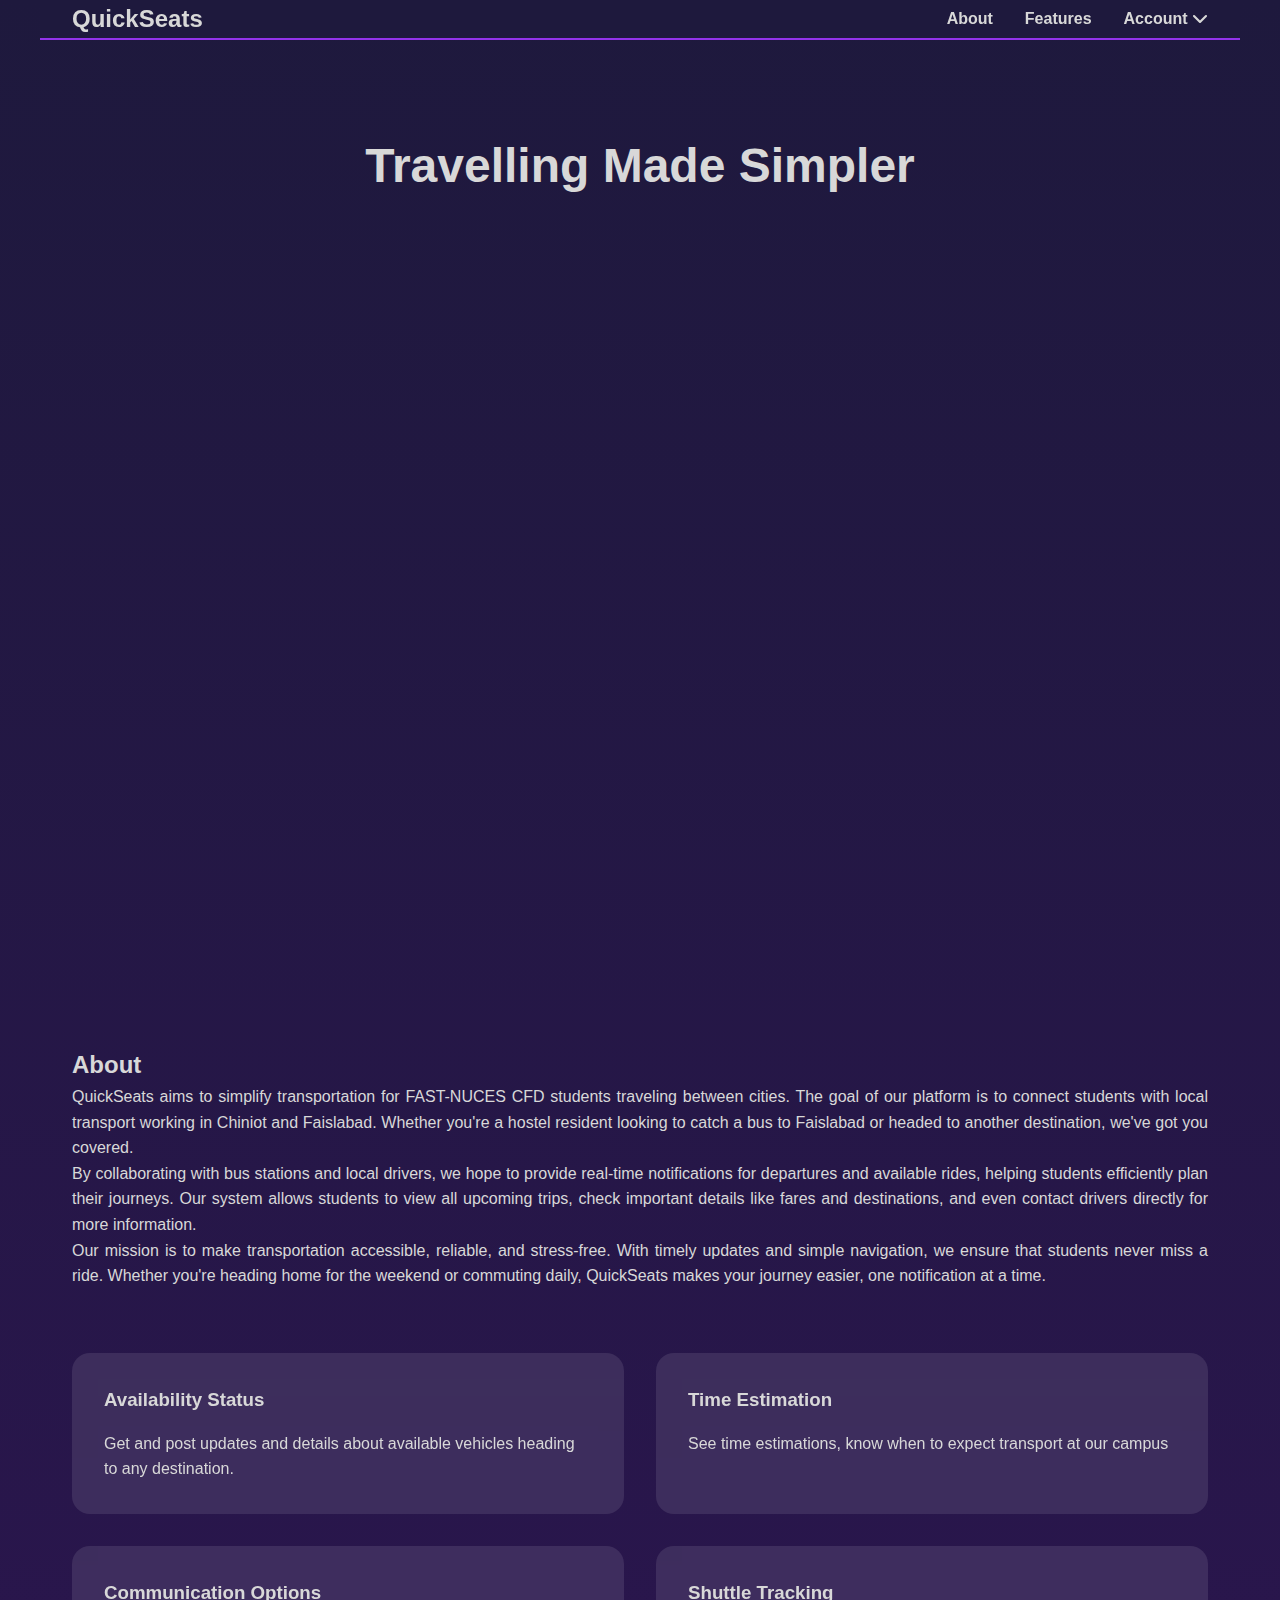
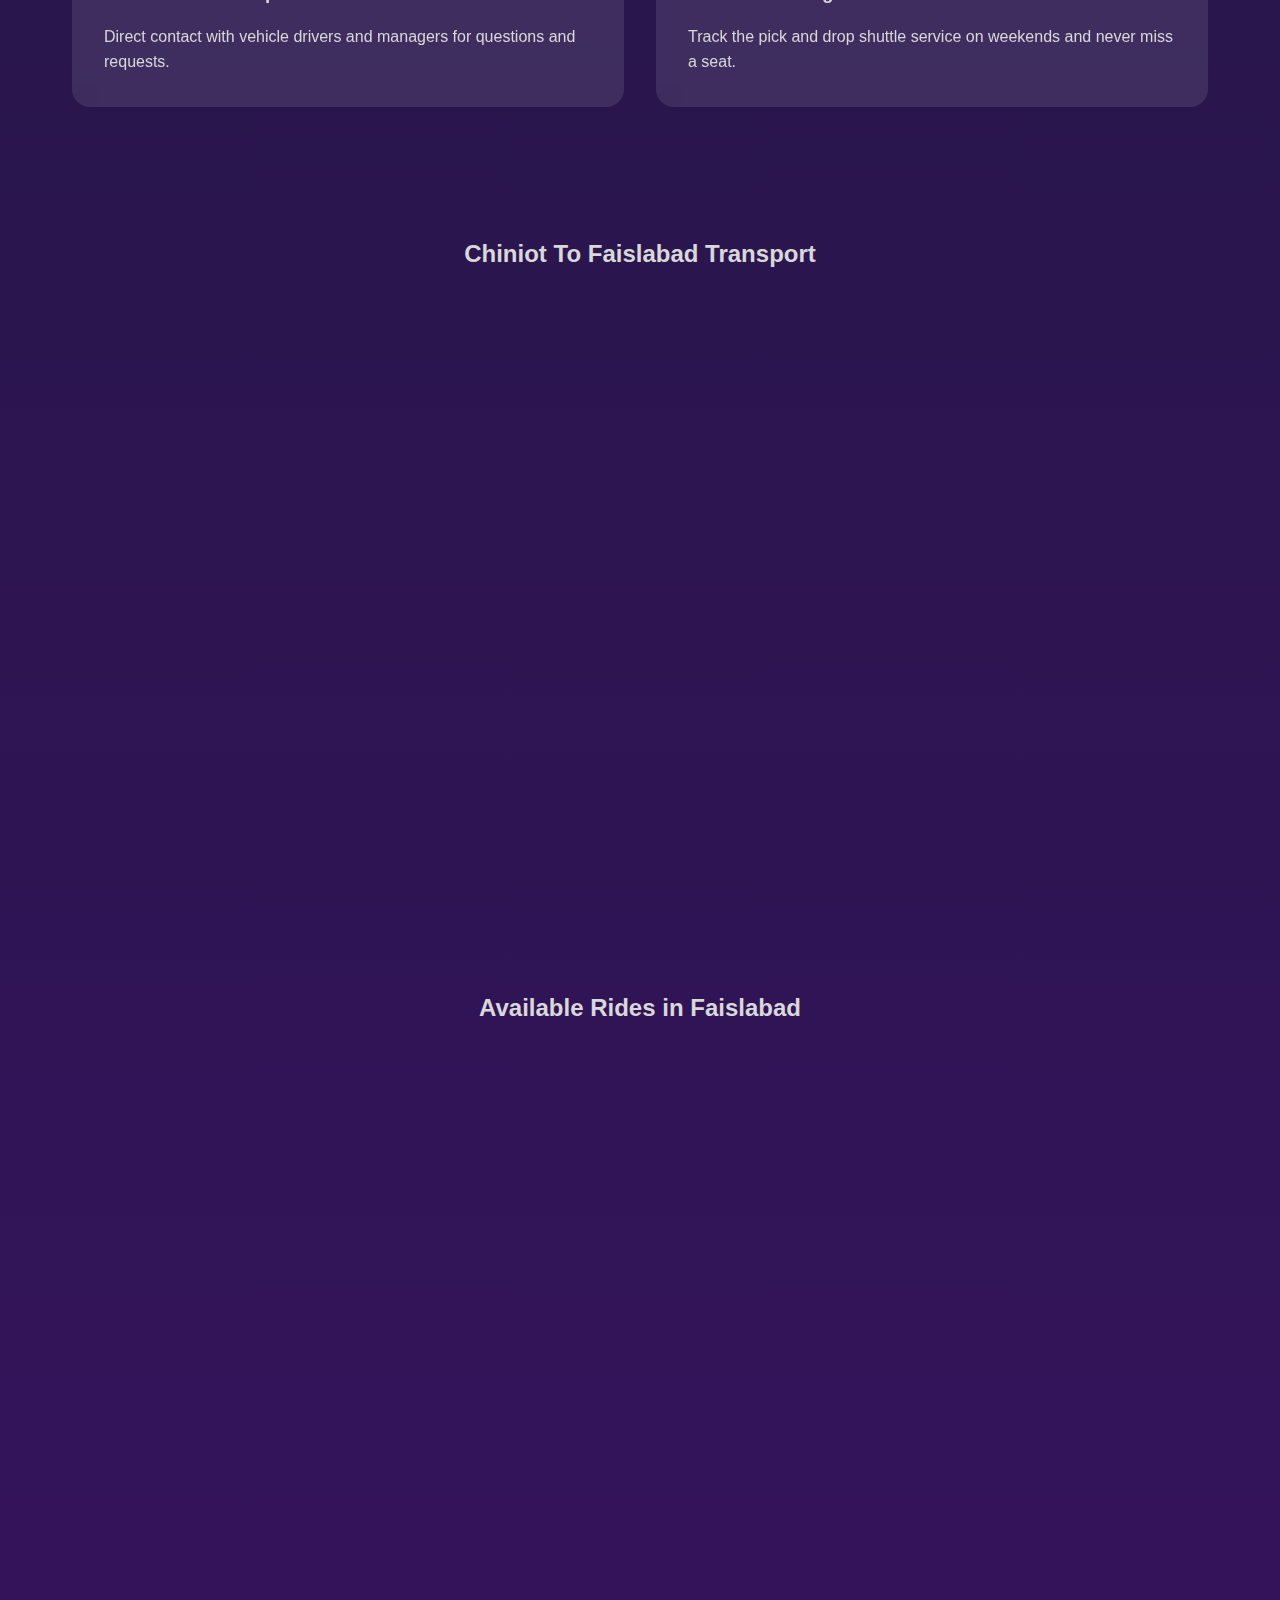
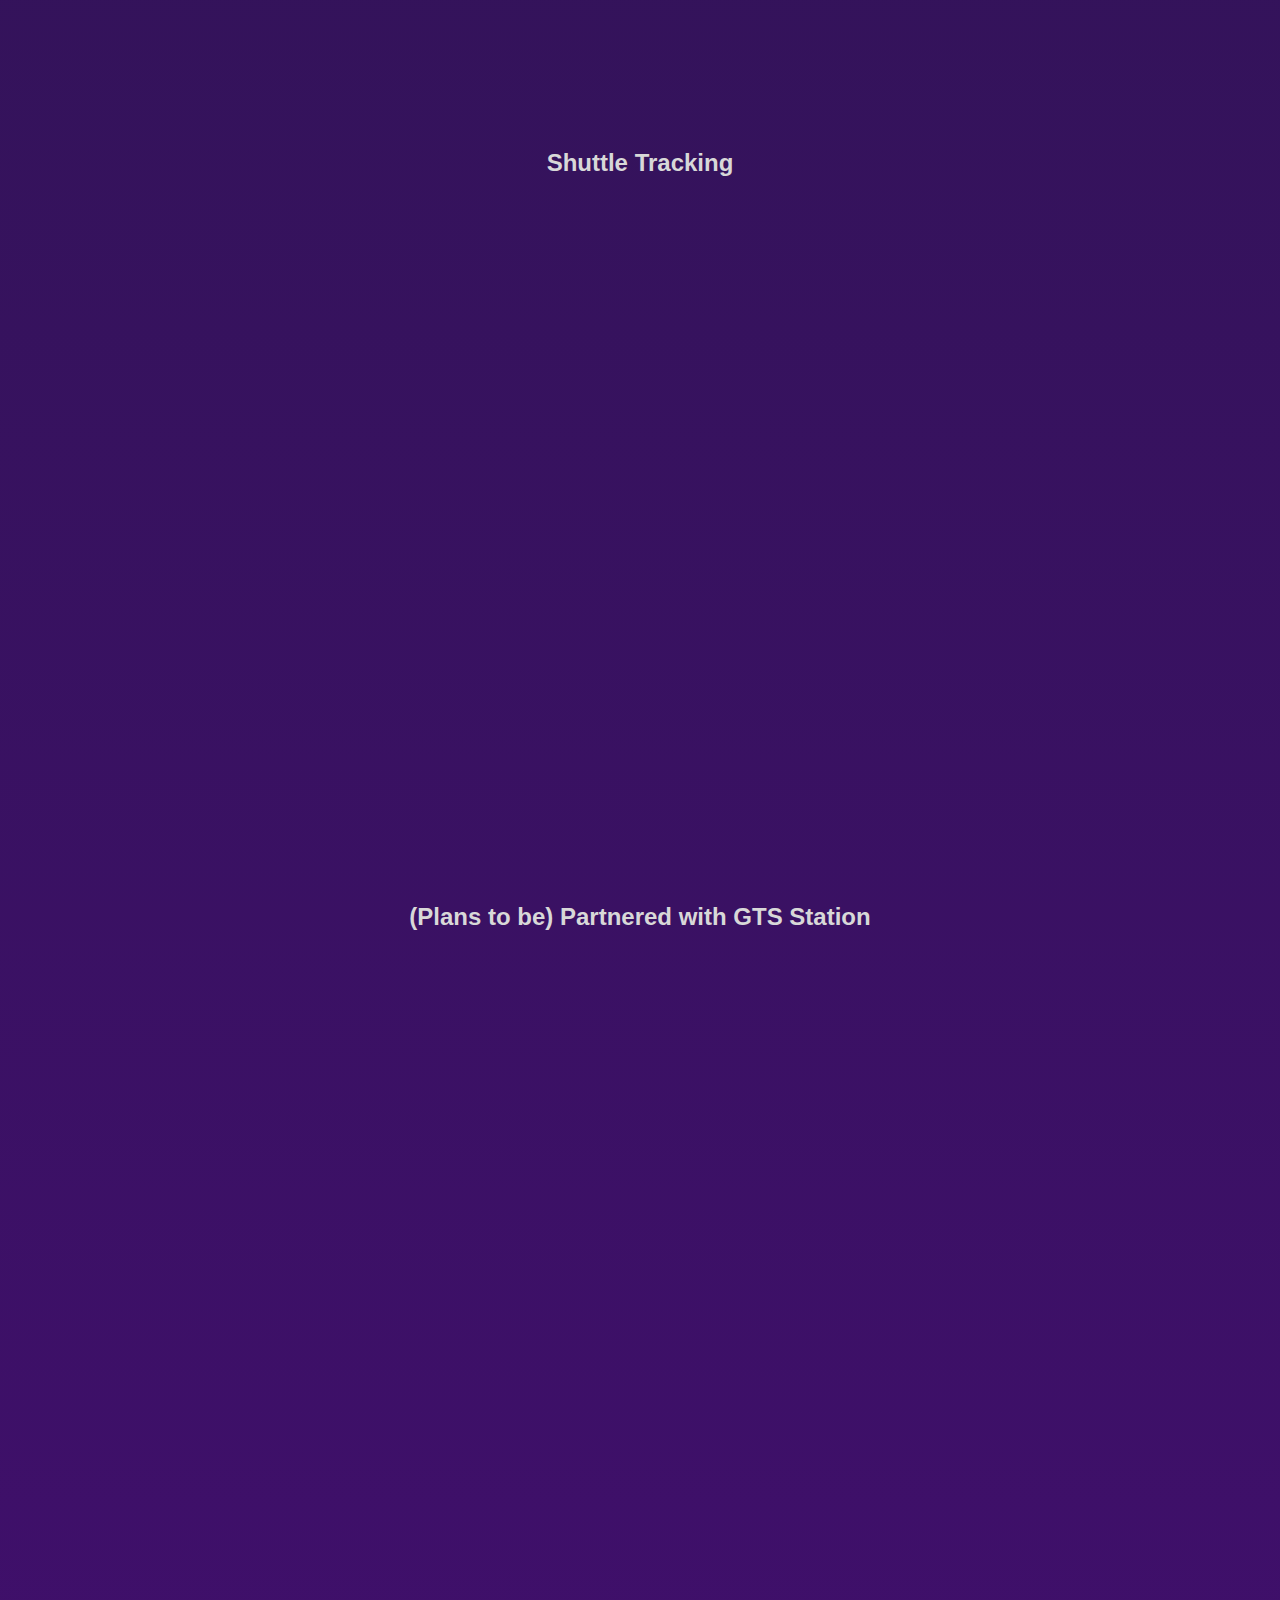
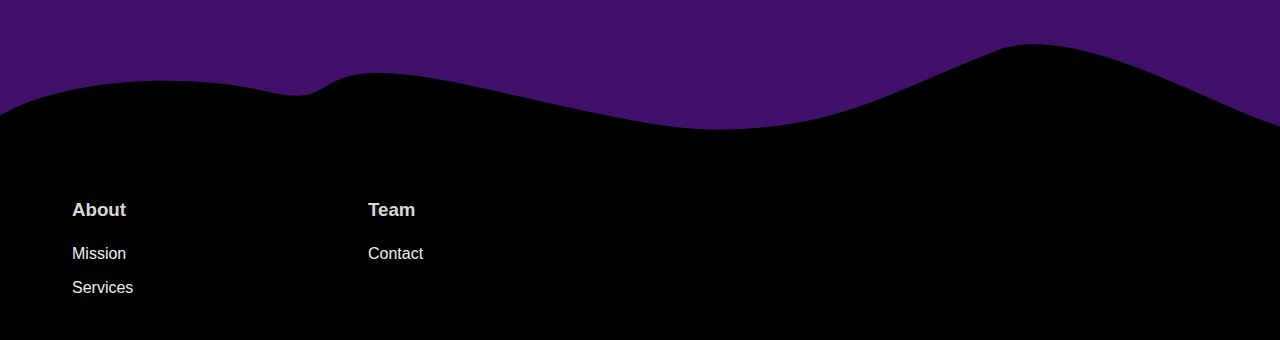
<file: index.html>
<!DOCTYPE html>
<html lang="en">
<head>
    <meta charset="UTF-8">
    <meta name="viewport" content="width=device-width, initial-scale=1.0">
    <title>QuickSeats</title>
    <link rel="icon" href="icon.png" >
    <link rel="stylesheet" href="style.css">
    <link rel="stylesheet" href="https://cdnjs.cloudflare.com/ajax/libs/font-awesome/6.4.0/css/all.min.css">
</head>
<body>

    <header style="padding: 0px;">
        <div class="container header-content">
            <div class="logo">QuickSeats</div>
            <nav class="desktop-nav">
                <a class="nav-entry" onclick="scrollToSection('about')">About</a>
                <a class="nav-entry" onclick="scrollToSection('features')">Features</a>
                <div class="account-dropdown nav-entry">
                    Account <i class="fas fa-chevron-down"></i>
                    <div class="dropdown-content">
                        <a href="login">Login</a>
                        <a href="signup">Sign Up</a>
                    </div>
                </div>
            </nav>
            <div class="mobile-menu-toggle">
                <i class="fas fa-bars"></i>
            </div>
        </div>
        <div class="mobile-nav">
            <a class="nav-entry" onclick="scrollToSection('about'); toggleMobileMenu()">About</a>
            <a class="nav-entry" onclick="scrollToSection('features'); toggleMobileMenu()">Features</a>
            <div class="mobile-account-dropdown">
                <button class="mobile-account-btn nav-entry">Account <i class="fas fa-chevron-down"></i></button>
                <div class="mobile-dropdown-content">
                    <a href="login">Login</a>
                    <a href="signup">Sign Up</a>
                </div>
            </div>
        </div>
    </header>

    <section class="hero">
        <div class="container">
            <h1>Travelling Made Simpler</h1>
            <div class="anim">
                <script src="https://cdn.lottielab.com/s/lottie-player@1.x/player-web.min.js"></script>
                <lottie-player src="https://cdn.lottielab.com/l/FJz4FZFuR1dfJJ.json" id="main-anim" loop autoplay></lottie-player>
            </div>
            <p></p>
        </div>
    </section>

    <section id="about" class="about">
        <div class="container">
            <h2>About</h2>
            <p>
                QuickSeats aims to simplify transportation for FAST-NUCES CFD students traveling between cities. The goal of our platform is  to connect students with local transport working in Chiniot and Faislabad.
                Whether you're a hostel resident looking to catch a bus to Faislabad or headed to another destination, we've got you covered.
                <br>
                By collaborating with bus stations and local drivers, we hope to provide real-time notifications for departures and available rides, helping students efficiently plan their journeys.
                Our system allows students to view all upcoming trips, check important details like fares and destinations, and even contact drivers directly for more information.
                <br>
                Our mission is to make transportation accessible, reliable, and stress-free. With timely updates and simple navigation, we ensure that students never miss a ride.
                Whether you're heading home for the weekend or commuting daily, QuickSeats makes your journey easier, one notification at a time.
            </p>
        </div>
    </section>

    <section id="features" class="features">
        <div class="container">
            <div class="features-grid">
                <div class="feature-card" onclick="scrollToSection('Fon')">
                    <h3>Availability Status</h3>
                    <p>Get and post updates and details about available vehicles heading to any destination.</p>
                </div>
                <div class="feature-card" onclick="scrollToSection('C>F')">
                    <h3>Time Estimation</h3>
                    <p>See time estimations, know when to expect transport at our campus</p>
                </div>
                <div class="feature-card" onclick="scrollToSection('Fon')">
                    <h3>Communication Options</h3>
                    <p>Direct contact with vehicle drivers and managers for questions and requests.</p>
                </div>
                <div class="feature-card" onclick="scrollToSection('tracking')">
                    <h3>Shuttle Tracking</h3>
                    <p>Track the pick and drop shuttle service on weekends and never miss a seat.</p>
                </div>
            </div>
        </div>
    </section>

    <section id="C>F" class="partners">
        <div class="container">
            <h2>Chiniot To Faislabad Transport</h2>
            <div class="gt-logo-container">
                <div class="gts-logo">
                    <script src="https://cdn.lottielab.com/s/lottie-player@1.x/player-web.min.js"></script>
                    <lottie-player src="https://cdn.lottielab.com/l/6q1ZZVLWv96ohz.json" loop autoplay speed="0.5" class="menu-anim"></lottie-player>
                </div>
            </div>
        </div>
    </section>

    <section id="Fon" class="partners">
        <div class="container">
            <h2>Available Rides in Faislabad</h2>
            <div class="gt-logo-container">
                <div class="gts-logo">
                    <script src="https://cdn.lottielab.com/s/lottie-player@1.x/player-web.min.js"></script>
                    <lottie-player src="https://cdn.lottielab.com/l/7sAWPcb2FMRHHJ.json" loop autoplay speed="0.5" class="menu-anim"></lottie-player>
                </div>
            </div>
        </div>
    </section>


    <section id="tracking" class="partners">
        <div class="container">
            <h2>Shuttle Tracking</h2>
            <div class="gt-logo-container">
                <div class="gts-logo">
                    <script src="https://cdn.lottielab.com/s/lottie-player@1.x/player-web.min.js"></script>
                    <lottie-player src="https://cdn.lottielab.com/l/46X4hLgPHtTv4P.json" loop autoplay speed="0.5" class="menu-anim"></lottie-player>
                </div>
            </div>
        </div>
    </section>

    <section class="partners">
        <div class="container">
            <h2>(Plans to be) Partnered with GTS Station</h2>
            <div class="gt-logo-container">
                <div class="gts-logo">
                    <script src="https://cdn.lottielab.com/s/lottie-player@1.x/player-web.min.js"></script>
                    <lottie-player src="https://cdn.lottielab.com/l/SzqpgQWtT8T9m0.json" loop autoplay class="gts-anim"></lottie-player>
                </div>
            </div>
        </div>
    </section>

    <img src="footer-top.svg" class="footer-top">
    <footer style="margin: 0;">
    <div class="container">
            <div class="footer-grid">
                <div class="footer-column">
                    <h3>About</h3>
                    <ul>
                        <li><a href="#">Mission</a></li>
                        <li><a href="#">Services</a></li>
                    </ul>
                </div>
                <div class="footer-column">
                    <h3>Team</h3>
                    <ul>
                        <li><a href="#">Contact</a></li>
                    </ul>
                </div>
            </div>
        </div>
    </footer>
    <script>
        function scrollToSection(id) {
            const section = document.getElementById(id);
            if (section) {
                section.scrollIntoView({ behavior: 'smooth' });
                history.pushState(null, '', window.location.pathname);
            }
        }
        
        function switchAnim() {
            var mainAnimation = document.getElementById('main-anim'); 
            if (window.innerWidth <= 768) {
                mainAnimation.setAttribute('src', 'https://cdn.lottielab.com/l/2xJL7wSbEmTMrn.json');
                console.log("switched to mobile")
            } 
            else {
                mainAnimation.setAttribute('src', 'https://cdn.lottielab.com/l/FJz4FZFuR1dfJJ.json');
                console.log("switched to wide screen")
            }
        }

        function toggleMobileMenu() {
            const mobileNav = document.querySelector('.mobile-nav');
            mobileNav.classList.toggle('active');
        }

        function toggleMobileAccountDropdown() {
            const mobileDropdown = document.querySelector('.mobile-dropdown-content');
            mobileDropdown.classList.toggle('show');
        }

        document.querySelector('.mobile-menu-toggle').addEventListener('click', toggleMobileMenu);
        document.querySelector('.mobile-account-btn').addEventListener('click', function(e) {
            e.stopPropagation();
            toggleMobileAccountDropdown();
        });

        window.addEventListener('click', function(e) {
            if (!e.target.matches('.mobile-account-btn')) {
                const dropdowns = document.getElementsByClassName('mobile-dropdown-content');
                for (let i = 0; i < dropdowns.length; i++) {
                    if (dropdowns[i].classList.contains('show')) {
                        dropdowns[i].classList.remove('show');
                    }
                }
            }
        });

        switchAnim();
        window.onresize = switchAnim;
    </script>
</body>
</html>
</file>
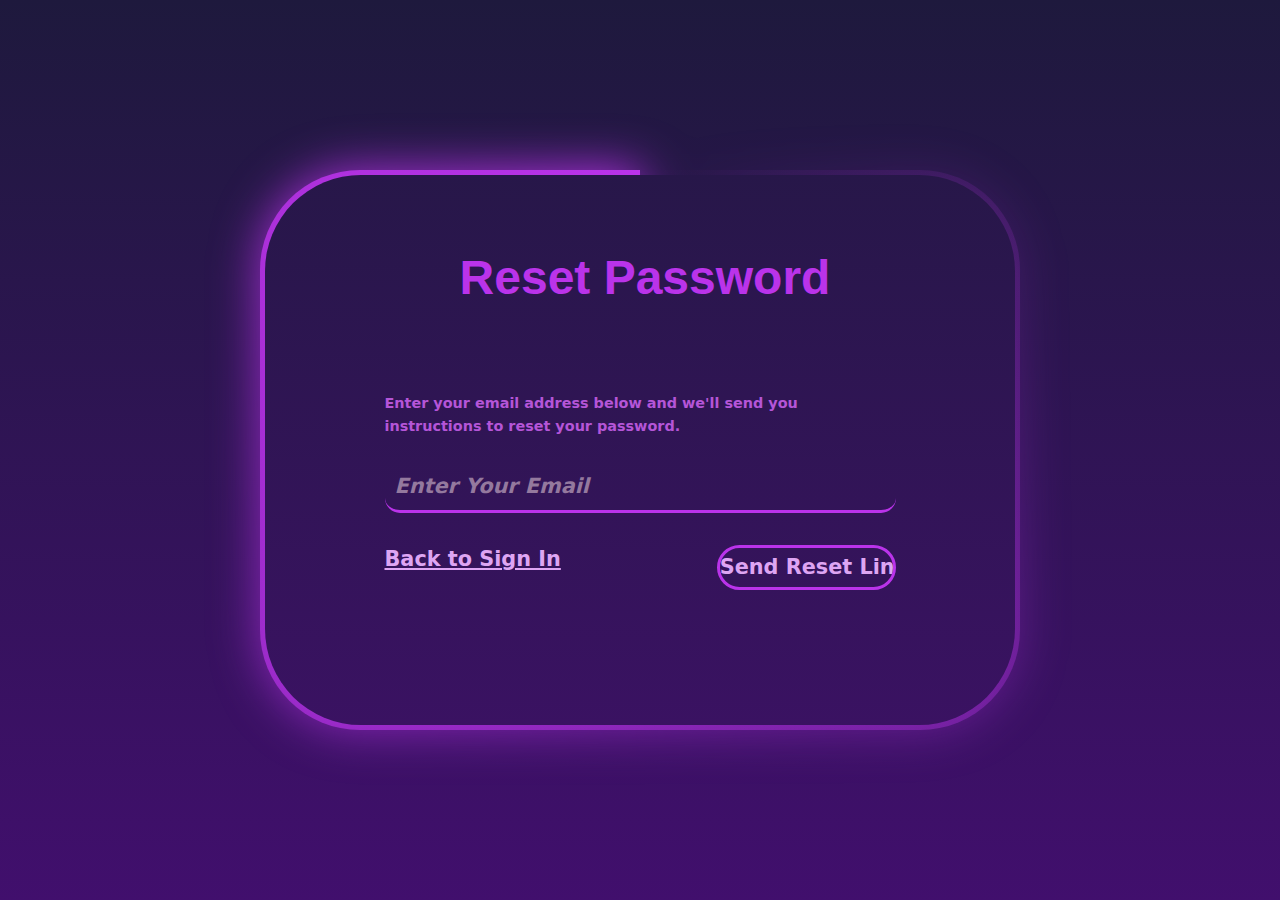
<file: passwordReset/index.html>
<!DOCTYPE html>
<html lang="en">
<head>
    <meta charset="UTF-8">
    <meta name="viewport" content="width=device-width, initial-scale=1.0">
    <link rel="stylesheet" href="style.css">
    <link rel="stylesheet" href="/passwordReset/style.css">
    <title>QuickSeats - Reset Password</title>
    <link rel="icon" href="../icon.png">
</head>
<body>
    <div class="container reset-container">
        <div class="title">Reset Password</div>
        <div class="form_container">
            <form action="/reset-password.js" class="page_form" id="form">
                <div class="forgot-password">
                    <p>Enter your email address below and we'll send you instructions to reset your password.</p>
                </div>
                
                <input type="text" id="email" name="email" placeholder="Enter Your Email">
                
                <div class="action-buttons">
                    <a href="../login" class="login-link">Back to Sign In</a>
                    <input type="submit" value="Send Reset Link">
                </div>
            </form> 
        </div>
    </div>
    <script>
        const form = document.getElementById('form');
        form.addEventListener('submit', function(event) {
            event.preventDefault();
            if (!validateForm()) {
                return;
            }
            const email = document.getElementById('email').value;
            alert("An a password rest link will be mailed to"+email)
            window.location.href = "../login"
            //form.submit();
        });
        function validateForm() {
            const email = document.getElementById('email').value;
            const validEmail=/^[a-zA-Z0-9._-]+@[a-zA-Z0-9.-]+\.[a-zA-Z]{2,6}$/
            if (email == ""){
                alert("Please enter an email.");
                return false
            }
            if(!(validEmail.test(email))){
                alert("Please enter a valid email.");
                return false
            }
            return true
        }
    </script>
</body>
</html>
</file>
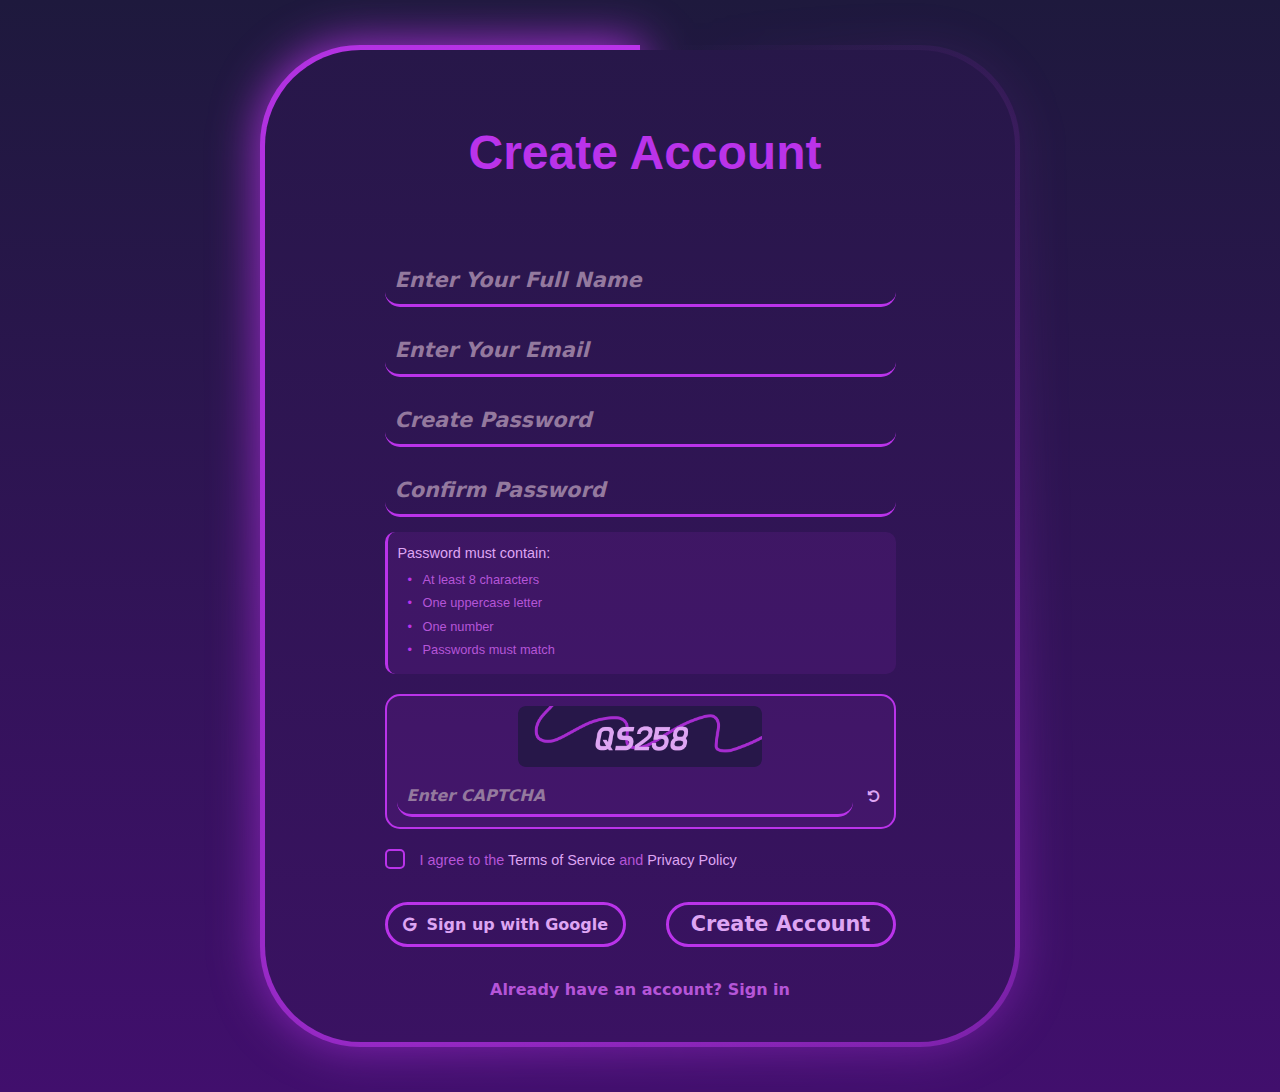
<file: signup/index.html>
<!DOCTYPE html>
<html lang="en">
<head>
    <meta charset="UTF-8">
    <meta name="viewport" content="width=device-width, initial-scale=1.0">
    <link rel="stylesheet" href="style.css">
    <link rel="stylesheet" href="../signup/style.css">
    <title>QuickSeats - Create Account</title>
    <link rel="stylesheet" href="https://cdnjs.cloudflare.com/ajax/libs/font-awesome/4.7.0/css/font-awesome.min.css">
    <link rel="icon" href="../icon.png">
</head>
<body>
    <div class="container">
        <div class="title">Create Account</div>
        <div class="form_container">
            <form action="/signup.js" class="page_form" id="form">
                <input type="text" id="name" name="name" placeholder="Enter Your Full Name">
                <input type="text" id="email" name="email" placeholder="Enter Your Email">
                <input type="password" id="password" name="password" oninput="validatePassword()" placeholder="Create Password">
                <input type="password" id="confirm-password" name="confirm-password" oninput="validatePassword()" placeholder="Confirm Password">
                
                <div class="password-requirements">
                    <p>Password must contain:</p>
                    <ul>
                        <li id="req1">At least 8 characters</li>
                        <li id="req2">One uppercase letter</li>
                        <li id="req3">One number</li>
                        <li id="req4">Passwords must match</li>
                    </ul>
                </div>
                
                <div class="captcha-container">
                    <div class="captcha-box">
                        <div class="captcha-image">
                            <img id="captcha" src="../Captchas/Captcha1.png" width="50%" alt="CAPTCHA">
                        </div>
                        <div class="captcha-input">
                            <input type="text" id="captcha-input" name="captcha" placeholder="Enter CAPTCHA">
                            <button type="button" class="refresh-captcha" onclick="randomCaptcha()">
                                <i class="fa fa-undo"></i>
                            </button>
                        </div>
                    </div>
                </div>
                
                <div class="terms-container">
                    <label class="terms-checkbox">
                        <input type="checkbox" id="terms" name="terms">
                        <span class="checkmark"></span>
                        <span class="terms-text">I agree to the <a onclick="openModal('ToS')" class="terms-link" id="terms-link">Terms of Service</a> and <a onclick="openModal('privacy-policy')" class="terms-link" id="privacy-link">Privacy Policy</a></span>
                    </label>
                </div>
                
                <div class="action-buttons">
                    <button type="button" class="google-signin">
                        <i class="fa fa-google"></i> Sign up with Google

                    </button>
                    <input type="submit" value="Create Account">
                </div>
                
                <a href="../login" class="login-link">Already have an account? Sign in</a>
            </form> 
        </div>
    </div>

    <div class="modal-overlay" id="modal-overlay" onclick="closeModals()"></div>
    <div class="modal" id="ToS">
        <div class="modal-content">
            <div class="modal-header">
                <h2>Terms of Service</h2>
                <button class="close-modal" onclick="closeModals()">&times;</button>
            </div>
            <div class="modal-body">
                <h3>1. Preamble and Acceptance of Agreement</h3>
                <p>Welcome to QuickSeats (the "Service," "We," "Us," "Our"). You, the "User" (or "You"), by continuing to access, use, or interact with the Service, unequivocally agree to be bound by these Terms, including any amendments made from time to time, because why would you not want to? By the way, we suggest reading these Terms carefully. Not that anyone does, but hey, a person can dream.</p>
                <p>In short, by continuing to use this Service, you've signed your digital soul away. So buckle up, because it only gets more entertaining from here.</p>

                <h3>2. Acceptance and Modification of Terms</h3>
                <p>You should have a deep appreciation for the fact that these Terms may be altered at any time, because we can. We could rewrite this whole thing in Shakespearean English if we wanted to, and you would still have to accept it. We reserve the right to modify, amend, or delete these Terms whenever we feel like it. Let's face it, the chances of you reading any future updates are approximately 0%, but that's okay, because it's your loss, not ours.</p>
                <p>Any modifications will be posted online, and we will notify you by email or some other method we decide is most convenient for us. If you disagree with any change, your only real recourse is to stop using the Service, but we know you're not going to do that, are you? Thought so.</p>
                
                <h3>3. User Eligibility and Restrictions</h3>
                <p>You've probably clicked "I agree" without even reading this far, and that's a shame. But, for legal purposes, let's pretend you actually read and understood this section. You confirm that you are of legal age and competent to enter into this agreement, as defined by the legal standards of your jurisdiction, which, frankly, should be a given. If not, well, we're sorry, but we don't do refunds or offer your childhood back.</p>
                <p>Also, please don't use our Service for anything illegal, immoral, or outright absurd. We don't need to explain this further—just don't. If you think that's a gray area, well, surprise, it's not. If you get yourself banned, don't expect us to come running to save you. You're on your own, pal.</p>

                <h3>4. License Grant and Proprietary Rights</h3>
                <p>Ah yes, the good old "license" section. Here's the deal: We grant you a limited, non-transferable, non-exclusive, absolutely non-refundable (because we know you were going to ask) license to use the Service. You're welcome. We retain all the ownership rights, and we have no intention of ever sharing them with you, so don't get any funny ideas. You will not make copies of our proprietary software, distribute it, or sell it to the highest bidder. Seriously, if you try that, we'll take you to court faster than you can say "copyright infringement."</p>
                <p>Remember, just because we let you use the Service doesn't mean you own it. Ever. Don't go around claiming otherwise, or we'll send a team of angry lawyers your way faster than you can delete your browser history.</p>
                
                <h3>5. User Obligations and Responsibilities</h3>
                <p>As the proud owner of an account (we're all so impressed), you are obligated to provide us with accurate, up-to-date information. Yes, this means no false identities or pretending to be someone you're not, unless you enjoy the challenge of getting your account permanently suspended. Also, don't use your account for anything that would make us regret letting you join. We know it's tempting, but please, don't break anything. We'd rather not waste time fixing your mistakes, especially when we can be doing something far more productive, like watching paint dry.</p>
                <p>On that note, you're fully responsible for keeping your login details private. If someone gets into your account and starts wreaking havoc, don't come crying to us. We told you to be careful. And if your account ends up being hacked, well, that's just the price you pay for not following the rules. Lesson learned, right?</p>

                <h3>6. Indemnification and Limitation of Liability</h3>
                <p>Oh, this is the part where we absolve ourselves of all responsibility for any and all misfortunes you may encounter while using the Service. We're talking about everything, including, but not limited to, personal injury, emotional distress, or your unfortunate encounter with an internet troll. If you suffer a breakdown in your social life because you spent too many hours using our platform, that's on you, not us. But hey, at least you won't have to pay us for that.</p>
                <p>In the unlikely event you manage to file a lawsuit against us (don't worry, we know you won't), your only compensation will be a heartfelt “sorry” from our legal team, and maybe a gift card to a local coffee shop. You're welcome. But if, by some miracle, we end up in court, we're not liable for any indirect or consequential damages, because we can't be bothered to keep track of how many of your mistakes affect your life. We have more important things to do, like breathing.</p>

                <h3>7. Termination and Suspension of Service</h3>
                <p>Here's the part where we get to the fun stuff. We can, at any time, terminate or suspend your access to the Service without warning or explanation. Don't feel too bad, though; it's nothing personal. We just don't want to deal with your nonsense anymore. If you think you can get around it, good luck. You'll find that our system is shockingly effective at detecting and banning users who don't follow the rules. So, if you're on thin ice, enjoy your stay while it lasts.</p>
                <p>And don't even think about appealing the decision. We're pretty confident that once you're gone, you'll realize this is a blessing in disguise. You'll find something else to occupy your time, and we'll all move on with our lives. It's fine.</p>

                <h3>8. Dispute Resolution and Governing Law</h3>
                <p>In the event you decide to sue us (which, let's be honest, you're probably not going to do), any disputes will be resolved in the jurisdiction of a High Court, under the laws we made by ourselves. We're not here to argue with you, and if you really want to drag things out in court, well, you're welcome to try. But just know, we already have lawers ready who would defend demons in exchnage for some money. Seriously, you're wasting your time.</p>
                <p>We also reserve the right to require you to engage in mediation before we even consider taking it to court. So, there's that. Good luck with that, too.</p>

                <h3>9. Miscellaneous Provisions</h3>
                <p>Here's the catch-all section, where we reserve the right to do whatever we want, whenever we want, without explaining ourselves to you. These Terms are legally binding, unless we decide they aren't, and that's just how it is. Don't try to argue with us about it. This entire agreement is enforceable, even if part of it doesn't make sense, because who really reads the fine print anyway?</p>
                <p>If any part of this agreement is deemed unenforceable, we'll just rewrite it and pretend it never happened. Deal with it.</p>
            </div>
        </div>
    </div>

    <div class="modal" id="privacy-policy">
        <div class="modal-content">
            <div class="modal-header">
                <h2>Privacy Policy</h2>
                <button class="close-modal" onclick="closeModals()">&times;</button>
            </div>
            <div class="modal-body">
                <h3>1. Introduction and Scope</h3>
                <p>Welcome to the Privacy Policy of QuickSeats (the "Service," "We," "Us," "Our"). We understand that privacy is important, but let's face it, you didn't come here for a lecture on ethics. You came here because you want to use our shiny service, and in return, you've agreed to let us collect your data. Don't worry, we'll make sure we tell you exactly what we're doing with it (mostly).</p>
                <p>This Privacy Policy explains how we gather, use, and share your personal data. Why? Because it helps us serve you better, while also benefiting us (and let's not pretend we're not in it for the profits). By using our service, you're implicitly agreeing to these data collection practices. We're sure you've read the Terms of Service, too, right?</p>
                
                <h3>2. Types of Information Collected</h3>
                <p>Here's the fun part: the data we collect from you. You didn't think you were just going to use our service for free, did you? Of course not. You provide us with personal information, and we store it for “your benefit” (but mostly, our own). Here's what we collect:</p>
                
                <p><b>Personal Identification Information (PII)</b>: We gather your name, email, phone number, and anything else we can persuade you to give us (like your social security number, just kidding… for now). We might even ask for payment details because, surprise, we do plan on monetizing this service. But don't worry; we'll make sure you enjoy the ride (literally and figuratively) while we happily process your payments.</p>
                <p><b>Non-Personal Information</b>: We also grab details like your browser type, operating system, IP address, and other techie stuff. This allows us to track your every move on the platform. Why? Well, mostly to improve your experience… but also because the more we know about you, the better we can serve you targeted ads. Have you noticed how everything you do on the internet seems to know you better than your friends? Yeah, we're part of that phenomenon.</p>
                <p><b>Cookies and Tracking Technologies</b>.: Of course, we use cookies. Not the kind you eat, but the kind that allow us to track you around the internet, serving you with ads and analyzing your habits. You might think you can disable these, but let's be real, you're probably going to leave them on. Why? Because disabling cookies would make things far less convenient for you, and we're all about convenience here.</p>
                
                <h3>3. Collection Methods</h3>
                <p>We don't just ask for your information directly. Oh no, we have a whole array of clever ways to collect data:
                <p><b>Direct Submission</b>: When you sign up for the Service or provide us with your payment information, we'll collect that sweet, sweet data directly from you. And let's not kid ourselves, you'll probably give us more data than you think you will because we've got a way of making it feel "necessary."</p>
                <p><b>Automated Tracking</b>: Every time you visit the site, click a link, or do absolutely anything on our platform, we're tracking your movements. Sounds a bit creepy, right? But don't worry, it's for your own good. Or maybe it's for ours… depends on how you look at it. But we'll be storing that data, probably forever, for future use. What are we going to do with it? Well, we'll likely sell it to advertisers, third-party companies, and anyone else who's willing to pay us to know more about you.</p>
                <p><b>Third-Party Integrations</b>: You didn't think we were the only ones who would be getting our hands on your data, did you? We work with third parties for everything from processing payments to sending you targeted ads. And yes, some of these third parties may just end up with your data, too, so they can profit off of it. We're all in this together, after all.</p>
                
                <h3>4. Use of Information</h3>
                <p>Now, let's talk about what we're actually doing with all this data. Sure, we use it to improve the Service, but there's a more important reason: we're here to make money. And how do we do that? By using your data to sell stuff. And no, we're not just talking about the stuff we sell to you; we're talking about the stuff we can sell to other people who want to target you with their products.</p>
                <p><b>Improving the Service</b>: We'll use your data to fine-tune the platform, make things faster, more convenient, and generally more enjoyable for you. That's true, but let's be real, it also helps us make more money. If you spend more time on our platform, you're exposed to more ads. More ads, more revenue. It's a beautiful thing, really.</p>
                <p><b>Targeted Advertising</b>: Oh yes, we'll use your data for advertising. But don't worry, these won't be random ads that have no relevance to your life. No, we will serve you personalized ads based on everything we know about you. Want to buy that thing you searched for last week? We've got the ad for you. Don't want it? Too bad. We'll make sure you see it anyway, just in case you change your mind. Oh, and we might also sell your data to advertisers directly. Because why wouldn't we?</p>
                <p><b>Third-Party Partnerships</b>: Remember when we said your data might get shared? It's not just for fun. We may share your information with our partners, affiliates, and other third-party companies who would love to send you targeted offers or promotions. Trust us, we're not doing it out of the kindness of our hearts. They pay us for this privilege. So, if you start receiving offers from companies you've never heard of, you'll know exactly where it came from.</p>
                <p><b>Business Ventures</b> If we decide to merge, sell, or just hand off our business to someone else, your data will be transferred too. Why? Because it's part of the deal. You're essentially a “value asset” in this transaction, so don't be surprised if your data ends up in the hands of whoever buys us. Don't worry, they'll take good care of it… or at least they'll sell it as effectively as we would.</p>
                
                <h3>5. Data Sharing and Disclosure</h3>
                <p>While we don't actively go around selling your personal information (unless we're specifically telling you we are), there are a few instances where your data might end up in the hands of people or companies you never even met:</p>
                
                <p><b>Affiliates and Service Providers</b>: We work with third-party service providers who help us run the platform, process your payments, or improve your experience. But here's the catch: sometimes those service providers will use your data for their own purposes, too. Don't worry, though, they've signed a really fancy contract that says they won't sell it. But, come on, we all know what happens when contracts are involved.</p>
                <p><b>Legal Requirements</b>: Sure, we'll disclose your information if some legal authority asks for it. But let's be honest: we don't want to have to deal with the hassle of not complying with the law. If someone demands your data, we're handing it over. But just remember, that's not our favorite way to use your information.</p>
                <p><b>Business Transitions</b>: If we ever decide to sell our business, merge with another company, or undergo any significant change, your data might be sold along with it. You're just a line item in a balance sheet, after all. We'll try to give you a heads-up, but don't hold your breath.</p>
                
                <h3>6. Data Security</h3>
                <p>We've got your back, mostly. Your data is stored securely, and we employ all sorts of encryption techniques to keep it locked up tight. But let's be real: if hackers are really determined, they'll probably find a way in. We're doing our best, but if your information gets compromised, we'll send you an email to let you know, though we're sure by that point, your data might already be up for sale on the dark web.</p>
                
                <h3>7. Data Retention</h3>
                <p>How long do we keep your data? Oh, forever or until it's profitable for us to do otherwise. We may hold onto your information for as long as it serves us, or until you manage to remember you have a right to ask us to delete it (which, we're not holding our breath on). The longer we have it, the more opportunities we have to make money off it, so it'll stick around as long as possible.</p>
                
                <h3>8. Your Rights and Choices</h3>
                <p>You have the right to ask for your data, correct it, or even request that we delete it. But if you really think that's going to stop us from using it to our benefit, well, good luck. You can submit requests, but don't be surprised if it takes us some time to get back to you. After all, we've got a business to run. If we do grant your request, it might come with some fine print like we're going to keep a copy of it for "administrative purposes." You get it.</p>
                
                <h3>9. Changes to the Privacy Policy</h3>
                <p>We reserve the right to change this Privacy Policy at any time, because, well, we can. If we change it, we'll update this page. If you don't want to be caught off-guard, you might want to check back here every once in a while. But we're betting you won't. We won't hold it against you… unless you miss the part where we say we're selling your data now.</p>
                
                <h3>10. Contact Information</h3>
                <p>Questions? Concerns? Want to know more about how we're making profits off of your data? Send us your queries in a mail and we will make sure we ignore it.</p>
                <p> Congratulations! You've officially made it through our Privacy Policy, and now you're totally aware of how your data will be used. Or at least, you're aware of how we interpret it. Now, go ahead and enjoy the service and remember, every click is another opportunity for us to sell your data. Thanks for using QuickSeats!</p>
            </div>
        </div>
    </div>

    <script>
        var currentCaptcha=1;
        function openModal(modalID) {
            const modalOverlay = document.getElementById('modal-overlay');
            const modal = document.getElementById(modalID)
            modal.classList.add('active');
            modalOverlay.classList.add('active');
            document.body.classList.add('modal-open');
        }

        function closeModals() {
            const modalOverlay = document.getElementById('modal-overlay');
            const termsModal = document.getElementById('ToS');
            const privacyModal = document.getElementById('privacy-policy');
            modalOverlay.classList.remove('active');
            termsModal.classList.remove('active');
            privacyModal.classList.remove('active');
            document.body.classList.remove('modal-open');
        }
        function randomCaptcha(){
            var newCaptcha = Math.floor((Math.random()*6))+1
            while(newCaptcha == currentCaptcha){
                newCaptcha = Math.floor((Math.random()*6))+1
            }
            currentCaptcha = newCaptcha
            const captcha = document.getElementById('captcha')
            captcha.setAttribute("src","../Captchas/Captcha"+currentCaptcha+".png")
        }

        function validatePassword(){
            const password = document.getElementById('password');
            const password2 = document.getElementById('confirm-password');

            const req1 = document.getElementById('req1');
            const req2 = document.getElementById('req2');
            const req3 = document.getElementById('req3');
            const req4 = document.getElementById('req4');

            var r1=true, r2=true, r3=true, r4=true;

            const text = password.value;
            const text2 = password2.value;
            if(text.length < 8){
                r1 = false
            }

            r2 = false
            for(character of text){
                if (character >= 'A' && character <= 'Z'){
                    r2 = true
                }
            }

            r3 = false
            for(character of text){
                if (character >= '0' && character <= '9'){
                    r3 = true
                }
            }

            r4 = text == text2 && text.length > 0

            if (r1){
                req1.style.color='green'
            }
            else{
                req1.style.color='#b555d8'
            }
            if (r2){
                req2.style.color='green'
            }
            else{
                req2.style.color='#b555d8'
            }
            if (r3){
                req3.style.color='green'
            }
            else{
                req3.style.color='#b555d8'
            }
            if (r4){
                req4.style.color='green'
            }
            else{
                req4.style.color='#b555d8'
            }

            return r1 && r2 && r3 && r4
        }

        const form = document.getElementById('form');
        form.addEventListener('submit', function(event) {
            event.preventDefault();
            if (!validateForm()) {
                return;
            }
            // form.submit();
        });
        function validateForm() {
            const name = document.getElementById('name').value;
            const email = document.getElementById('email').value;
            const captcha = document.getElementById('captcha-input').value;
            const termsAccepted = document.getElementById('terms').checked;
            const validEmail=/^[a-zA-Z0-9._-]+@[a-zA-Z0-9.-]+\.[a-zA-Z]{2,6}$/
            if (name == ""){
                alert("Please enter a name.");
                return false
            }
            if (email == ""){
                alert("Please enter an email.");
                return false
            }
            if(!(validEmail.test(email))){
                alert("Please enter a valid email.");
                return false
            }
            if (captcha == ""){
                alert("Please fill the captcha.");
                return false
            }
            if (!validatePassword()) {
                alert("Please make sure to fulfil all password requirements.");
                return false
            }

            if (!termsAccepted) {
                alert("You must agree to the terms and privacy policy.");
                return false
            }
            return true
        }

    </script>
</body>
</html>
</file>
<file: style.css>
* {
    margin: 0;
    padding: 0;
    box-sizing: border-box;
}

body {
    font-family: -apple-system, BlinkMacSystemFont, 'Segoe UI', Roboto, sans-serif;
    background: linear-gradient(180deg, #1e193d, #410f6d);
    color: #D8D8D8;
    line-height: 1.6;
    min-height: 100vh;
    background-color: black;
}

.container {
    max-width: 1200px;
    margin: 0 auto;
    padding: 0 2rem;
}

.container p{
    text-align: justify;
}

header {
    position: fixed;
    top: 0;
    left: 0;
    right: 0;
    z-index: 100;
    padding: 1rem 0;
    background: transparent;
}

.header-content {
    display: flex;
    justify-content: space-between;
    align-items: center;
    background-color: transparent;
    backdrop-filter: blur(5px);
    border-bottom: 2px solid #9333EA;
}

.logo {
    font-weight: bold;
    font-size: 1.5rem;
}

.nav-entry{
    font-size: 1rem;
    font-family:'Trebuchet MS', 'Lucida Sans Unicode', 'Lucida Grande', 'Lucida Sans', Arial, sans-serif;
    font-weight: bold;
}

.desktop-nav {
    display: flex;
    align-items: center;
}

.desktop-nav a {
    color: #D8D8D8;
    text-decoration: none;
    margin: 0 1rem;
    transition: color 0.3s ease;
    cursor: pointer;
}

.desktop-nav a:hover {
    color: #9333EA;
}

.account-dropdown {
    margin-left: 1rem;
    position: relative;
    display: inline-block;
    transition: 0.2s ease-in-out;
}

.account-dropdown:hover{
    color: #9333EA;
}

.dropdown-content {
    display: none;
    position: absolute;
    background-color: rgba(51, 51, 51, 0.616);
    min-width: 160px;
    box-shadow: 0px 8px 16px 0px rgba(0,0,0,0.2);
    z-index: 1;
    border: 2px solid #9333EA;
    border-radius: 8px;
    overflow: hidden;
    right: 0;
    transition: 0.1s ease-in-out;
}

.dropdown-content a {
    color: #D8D8D8;
    padding: 12px 16px;
    text-decoration: none;
    display: block;
    text-align: left;
    margin: 0;
    transition: 0.2s ease-in-out;
}

.dropdown-content a:hover {
    background-color: rgba(146, 51, 234, 0.103);
    color: #9333EA;
}

.account-dropdown:hover .dropdown-content {
    display: block;
}

.mobile-menu-toggle {
    display: none;
    cursor: pointer;
    font-size: 1.5rem;
    color: #D8D8D8;
}

.mobile-nav {
    display: none;
    flex-direction: column;
    background-color: rgba(34, 0, 255, 0.055);
    backdrop-filter: blur(10px);
    position: fixed;
    top: 4%;
    left: 0;
    right: 0;
    border: 2px solid #9333EA;
    border-radius: 12px;
    z-index: 99;
    padding: 1rem;
    transform: translateY(-100%);
    transition: transform 0.3s ease;
}

.mobile-nav.active {
    transform: translateY(0);
    display: flex;
}

.mobile-nav a {
    color: #D8D8D8;
    text-decoration: none;
    padding: 1rem;
    border-bottom: 1px solid rgba(147, 51, 234, 0.2);
    cursor: pointer;
}

.mobile-nav a:hover {
    color: #9333EA;
}

/* Mobile Account Dropdown */
.mobile-account-dropdown {
    position: relative;
}

.mobile-account-btn {
    background: transparent;
    color: #D8D8D8;
    border: none;
    cursor: pointer;
    padding: 1rem;
    font-size: 1rem;
    width: 100%;
    text-align: left;
    border-bottom: 1px solid rgba(147, 51, 234, 0.2);
    display: flex;
    justify-content: space-between;
    align-items: center;
}

.mobile-account-btn:hover {
    color: #9333EA;
}

.mobile-dropdown-content {
    display: none;
    background-color: rgba(0, 0, 0, 0);
    width: 100%;
    font-size: 1rem;
    font-family:'Trebuchet MS', 'Lucida Sans Unicode', 'Lucida Grande', 'Lucida Sans', Arial, sans-serif;
    font-weight: bold;
}

.mobile-dropdown-content.show {
    display: block;
}

.mobile-dropdown-content a {
    margin-top: 1rem;
    padding-left: 1rem;
}

.hero {
    padding: 8rem 0 4rem;
    text-align: center;
}

.hero h1 {
    font-size: 3rem;
    margin-bottom: 1rem;
}

.hero p {
    max-width: 600px;
    margin: 0 auto;
}


.anim{
    width: 100%;
    height: 80vh;
    margin-top: 5%;
    background-color: transparent;
}

#main-anim{
    width: 100%;
    height: 100%;
}

.features {
    padding: 4rem 0;
}

.features-grid {
    display: grid;
    grid-template-rows: 1fr;
    gap: 2rem;
}

.feature-card {
    background: rgba(255, 255, 255, 0.1);
    padding: 2rem;
    border-radius: 18px;
    backdrop-filter: blur(10px);
    transition: 0.2s ease-in-out;
}

.feature-card:hover {
    background: rgba(255, 255, 255, 0.185);
    box-shadow: 0px 0px 25px #ca92ff;
    transform: scaleX(1) scaleY(1) scaleZ(1) rotateX(0deg) rotateY(0deg) rotateZ(2deg) translateX(0px) translateY(0px) translateZ(0px) skewX(0deg) skewY(0deg);
}

.feature-card h3 {
    margin-bottom: 1rem;
}

.feature-card p{
    text-align: left;
}

.menu-anim{
    width: 100%;
    height: 100%;
}

.partners {
    padding: 4rem 0;
    background: transparent;

}

.partners h2 {
    text-align: center;
    margin-bottom: 3rem;
}
.gt-logo-container{
    width: 100%;
    height: 60vh;
    display: flex;
    padding: 6px;
    justify-content: center;
}
.gts-logo{
    width: 80%;
    height: auto;
}
.gts-anim{
    width: 100%;
    height: 100%;
}

footer {
    background: black;
    padding: 4rem 0 2rem;
}

.footer-top{
    width: 100%;
    height: 15vh;
    margin: 0;
    padding: 0px;
    transform: translateY(6%);
}

.footer-grid {
    display: grid;
    grid-template-columns: repeat(2, 1fr);
    gap: 3rem;
}

.footer-column h3 {
    color: #D8D8D8;
    margin-bottom: 1rem;
}

.footer-column ul {
    list-style: none;
}

.footer-column ul li {
    margin-bottom: 0.5rem;
}

.footer-column ul li a {
    color: #eeeeee;
    text-decoration: none;
    transition: color 0.3s ease;
}

.footer-column ul li a:hover {
    color: #D8D8D8;
}

*::-webkit-scrollbar {
    height: 11px;
    width: 11px;
  }
  *::-webkit-scrollbar-track {
    border-radius: 20px;
    background-color: #000000;
  }
  
  *::-webkit-scrollbar-track:hover {
    background-color: #000000;
  }
  
  *::-webkit-scrollbar-track:active {
    background-color: #000000;
  }
  
  *::-webkit-scrollbar-thumb {
    border-radius: 5px;
    background-color: #9200d6;
  }
  
  *::-webkit-scrollbar-thumb:hover {
    background-color: #7400aa;
    border: 1px solid #ca58ff;
    box-shadow: 0px 0px 15px #9200d6;
  }
  
  *::-webkit-scrollbar-thumb:active {
    background-color: #aa0cf3;
  }


@media (min-width: 768px) {
    .desktop-nav {
        display: flex;
    }
    
    .mobile-menu-toggle {
        display: none;
    }
    
    .mobile-nav {
        display: none !important;
    }

    .features-grid {
        grid-template-columns: repeat(2, 1fr);
    }

    .footer-grid {
        grid-template-columns: repeat(4, 1fr);
    }
}

@media (max-width: 767px) {
    .hero h1 {
        font-size: 2rem;
    }

    .container {
        padding: 0 1rem;
    }
    
    .desktop-nav {
        display: none;
    }
    
    .mobile-menu-toggle {
        display: block;
    }
    
    .gts-logo{
        width: 100%;
    }
}
</file>
<file: passwordReset/style.css>
* {
    margin: 0;
    padding: 0;
    box-sizing: border-box;
  }
  
  body {
    font-family: -apple-system, BlinkMacSystemFont, "Segoe UI", Roboto, sans-serif;
    background: linear-gradient(180deg, #1e193d, #410f6d);
    color: #d8d8d8;
    line-height: 1.6;
    min-height: 100vh;
    background-color: black;
    display: flex;
    justify-content: center;
    align-items: center;
  }
  
  @property --angle {
    syntax: "<angle>";
    initial-value: 0deg;
    inherits: false;
  }
  
  .container {
    background: linear-gradient(180deg, #271749, #3a1262);
    width: 60%;
    max-width: 750px;
    min-width: 300px;
    height: auto;
    min-height: 550px;
    position: relative;
    border-radius: 96px;
    transition: 0.1s ease-in-out;
    display: flex;
    flex-direction: column;
    padding: 20px 0;
  }
  
  .container::after {
    content: "";
    background-image: conic-gradient(from var(--angle) at 50% 50%, #ea333300 1%, #ba33eaff 100%);
    width: 100%;
    height: 100%;
    position: absolute;
    z-index: -1;
    top: 50%;
    left: 50%;
    translate: -50% -50%;
    padding: 5px;
    border-radius: 100px;
    animation: 3s spin linear infinite;
  }
  .container::before {
    content: "";
    background-image: conic-gradient(from var(--angle) at 50% 50%, #ea333300 1%, #ba33eaff 100%);
    width: 100%;
    height: 100%;
    position: absolute;
    z-index: -1;
    top: 50%;
    left: 50%;
    translate: -50% -50%;
    padding: 5px;
    border-radius: 100px;
    filter: blur(1.5rem);
    animation: 3s spin linear infinite;
  }
  
  @keyframes spin {
    from {
      --angle: 0deg;
    }
    to {
      --angle: 360deg;
    }
  }
  
  .title {
    color: #ba33ea;
    font-family: -apple-system, BlinkMacSystemFont, "Segoe UI", Roboto, sans-serif;
    font-weight: bold;
    font-size: 3rem;
    margin: 5px;
    margin-top: 45px;
    width: 100%;
    height: 10%;
    text-align: center;
    display: flex;
    justify-content: center;
    align-items: center;
  }
  
  .form_container {
    margin: 10px;
    margin-top: 30px;
    display: flex;
    justify-content: center;
    align-items: center;
    height: auto;
  }
  
  .page_form {
    background-color: transparent;
    width: 70%;
    height: 100%;
    display: flex;
    flex-direction: column;
    padding-top: 30px;
  }
  
  .page_form input[type="text"],
  .page_form input[type="password"],
  .captcha-input input[type="text"] {
    padding: 10px;
    background-color: transparent;
    border: none;
    border-radius: 15px;
    border-bottom: 3px solid #ba33ea;
    height: 50px;
    margin-top: 20px;
    outline: none;
    font-size: 1.3rem;
    font-family: system-ui, -apple-system, BlinkMacSystemFont, "Segoe UI", Roboto, Oxygen, Ubuntu, Cantarell, "Open Sans",
      "Helvetica Neue", sans-serif;
    font-weight: bold;
    color: #dea5f3;
    width: 100%;
  }
  
  .page_form input[type="text"]:focus,
  .page_form input[type="password"]:focus,
  .captcha-input input[type="text"]:focus {
    background: rgb(186, 51, 234);
    background: linear-gradient(0deg, rgba(185, 51, 234, 0.247) 0%, rgba(0, 0, 0, 0) 100%);
  }
  
  .page_form input[type="text"]::placeholder,
  .page_form input[type="password"]::placeholder,
  .captcha-input input[type="text"]::placeholder {
    color: #94799e;
    font-style: italic;
  }
  
  .forgot-password {
    align-self: flex-end;
    padding: 5px 0;
    color: #b555d8;
    transition: 0.15s ease-in-out;
    font-family: system-ui, -apple-system, BlinkMacSystemFont, "Segoe UI", Roboto, Oxygen, Ubuntu, Cantarell, "Open Sans",
      "Helvetica Neue", sans-serif;
    font-weight: bold;
    font-size: 0.9rem;
    text-decoration: none;
    margin-top: 5px;
  }
    
  .action-buttons {
    display: flex;
    flex-direction: row;
    justify-content: space-between;
    align-items: center;
    margin-top: 30px;
    width: 100%;
  }
  
  .page_form input[type="submit"] {
    border-radius: 30px;
    background-color: transparent;
    border: 3px solid #ba33ea;
    color: #dea5f3;
    font-size: 1.3rem;
    font-family: system-ui, -apple-system, BlinkMacSystemFont, "Segoe UI", Roboto, Oxygen, Ubuntu, Cantarell, "Open Sans",
      "Helvetica Neue", sans-serif;
    font-weight: bold;
    width: 35%;
    height: 45px;
    min-height: 30px;
    min-width: 75px;
    transition: 0.2s ease-in-out;
    cursor: pointer;
  }
  
  .page_form input[type="submit"]:hover {
    border: 3px solid #f2cdff;
    color: #dea5f3;
    box-shadow: 0px 0px 10px 5px #ba33ea;
    text-shadow: 0 0 10px #dea5f3;
  }
  .login-link{
    color: #dea5f3;
    font-size: 1.3rem;
    font-family: system-ui, -apple-system, BlinkMacSystemFont, "Segoe UI", Roboto, Oxygen, Ubuntu, Cantarell, "Open Sans", "Helvetica Neue", sans-serif;
    font-weight: bold;
    margin-bottom: 15px;
    align-self: center;
  }
  
  @media (min-width: 768px) {
    .form_container {
      margin-top: 30px;
    }
  
    .page_form input[type="text"],
    .page_form input[type="password"] {
      font-size: 1.3rem;
    }
  
    .google-signin {
      font-size: 1rem;
    }
  }
  
  @media (max-width: 767px) {
    .container {
      width: 90%;
      padding: 15px 0;
      max-height: 630px;
    }
  
    .title {
      font-size: 2.2rem;
      margin-top: 25px;
    }
  
    .form_container {
      margin-top: 0px;
    }
  
    .page_form {
      width: 85%;
    }
  
    .page_form input[type="submit"] {
      font-size: 0.9rem;
      height: 40px;
    }
  
    .page_form input[type="text"],
    .page_form input[type="password"] {
      font-size: 0.9rem;
      height: 45px;
    }
  
    .forgot-password {
      font-size: 0.8rem;
    }
  
    .create-account {
      font-size: 0.8rem;
    }
  
    .action-buttons {
      flex-direction: column;
      gap: 15px;
    }
  
    .google-signin {
      width: 100%;
      font-size: 0.9rem;
      order: 2;
    }
    .login-link{
        order: 2;
    }
  
    .page_form input[type="submit"] {
      width: 100%;
      order: 1;
    }
  
    .captcha-box {
      padding: 8px;
    }
  
    .captcha-input input {
      font-size: 0.9rem !important;
    }
  }
  
  @media (max-width: 480px) {
    .container {
      border-radius: 50px;
    }
  
    .container::after,
    .container::before {
      border-radius: 55px;
    }
  
    .title {
      font-size: 1.8rem;
    }
  }
</file>
<file: signup/style.css>
* {
    margin: 0;
    padding: 0;
    box-sizing: border-box;
  }
  
  body {
    font-family: -apple-system, BlinkMacSystemFont, "Segoe UI", Roboto, sans-serif;
    background: linear-gradient(180deg, #1e193d, #410f6d);
    color: #d8d8d8;
    line-height: 1.6;
    min-height: 100vh;
    background-color: black;
    display: flex;
    justify-content: center;
    align-items: center;
    padding: 20px 0;
  }
  
  body.modal-open {
    overflow: hidden;
  }
  
  @property --angle {
    syntax: "<angle>";
    initial-value: 0deg;
    inherits: false;
  }
  
  .container {
    background: linear-gradient(180deg, #271749, #3a1262);
    width: 60%;
    max-width: 750px;
    min-width: 300px;
    height: auto;
    min-height: 650px;
    position: relative;
    border-radius: 96px;
    transition: 0.1s ease-in-out;
    display: flex;
    flex-direction: column;
    padding: 20px 0;
    margin: 30px 0;
  }
  
  .container::after {
    content: "";
    background-image: conic-gradient(from var(--angle) at 50% 50%, #ea333300 1%, #ba33eaff 100%);
    width: 100%;
    height: 100%;
    position: absolute;
    z-index: -1;
    top: 50%;
    left: 50%;
    translate: -50% -50%;
    padding: 5px;
    border-radius: 100px;
    animation: 3s spin linear infinite;
  }
  .container::before {
    content: "";
    background-image: conic-gradient(from var(--angle) at 50% 50%, #ea333300 1%, #ba33eaff 100%);
    width: 100%;
    height: 100%;
    position: absolute;
    z-index: -1;
    top: 50%;
    left: 50%;
    translate: -50% -50%;
    padding: 5px;
    border-radius: 100px;
    filter: blur(1.5rem);
    animation: 3s spin linear infinite;
  }
  
  @keyframes spin {
    from {
      --angle: 0deg;
    }
    to {
      --angle: 360deg;
    }
  }
  
  .title {
    color: #ba33ea;
    font-family: -apple-system, BlinkMacSystemFont, "Segoe UI", Roboto, sans-serif;
    font-weight: bold;
    font-size: 3rem;
    margin: 5px;
    margin-top: 45px;
    width: 100%;
    height: 10%;
    text-align: center;
    display: flex;
    justify-content: center;
    align-items: center;
  }
  
  .form_container {
    margin: 10px;
    margin-top: 30px;
    display: flex;
    justify-content: center;
    align-items: center;
    height: auto;
  }
  
  .page_form {
    background-color: transparent;
    width: 70%;
    height: 100%;
    display: flex;
    flex-direction: column;
    padding-top: 20px;
  }
  
  .page_form input[type="text"],
  .page_form input[type="password"],
  .captcha-input input[type="text"] {
    padding: 10px;
    background-color: transparent;
    border: none;
    border-radius: 15px;
    border-bottom: 3px solid #ba33ea;
    height: 50px;
    margin-top: 20px;
    outline: none;
    font-size: 1.3rem;
    font-family: system-ui, -apple-system, BlinkMacSystemFont, "Segoe UI", Roboto, Oxygen, Ubuntu, Cantarell, "Open Sans",
      "Helvetica Neue", sans-serif;
    font-weight: bold;
    color: #dea5f3;
    width: 100%;
  }
  
  .page_form input[type="text"]:focus,
  .page_form input[type="password"]:focus,
  .captcha-input input[type="text"]:focus {
    background: rgb(186, 51, 234);
    background: linear-gradient(0deg, rgba(185, 51, 234, 0.247) 0%, rgba(0, 0, 0, 0) 100%);
  }
  
  .page_form input[type="text"]::placeholder,
  .page_form input[type="password"]::placeholder,
  .captcha-input input[type="text"]::placeholder {
    color: #94799e;
    font-style: italic;
  }
  
  .password-requirements {
    margin-top: 15px;
    padding: 10px;
    background: rgba(186, 51, 234, 0.1);
    border-radius: 10px;
    border-left: 3px solid #ba33ea;
  }
  
  .password-requirements p {
    color: #dea5f3;
    font-size: 0.9rem;
    margin-bottom: 5px;
  }
  
  .password-requirements ul {
    list-style-type: none;
    padding-left: 10px;
  }
  
  .password-requirements ul li {
    color: #b555d8;
    font-size: 0.8rem;
    margin-bottom: 3px;
    position: relative;
    padding-left: 15px;
  }
  
  .password-requirements ul li::before {
    content: "•";
    color: #ba33ea;
    position: absolute;
    left: 0;
  }
  
  .captcha-container {
    margin-top: 20px;
    width: 100%;
  }
  
  .captcha-box {
    border: 2px solid #ba33ea;
    border-radius: 15px;
    padding: 10px;
    background: rgba(186, 51, 234, 0.1);
  }
  
  .captcha-image {
    display: flex;
    justify-content: center;
    margin-bottom: 10px;
  }
  
  .captcha-image img {
    max-width: 100%;
    height: auto;
    border-radius: 8px;
  }
  
  .captcha-input {
    display: flex;
    align-items: center;
  }
  
  .captcha-input input {
    flex: 1;
    margin-top: 0 !important;
    font-size: 1rem !important;
    height: 40px !important;
  }
  
  .refresh-captcha {
    background: transparent;
    border: none;
    color: #dea5f3;
    cursor: pointer;
    padding: 5px;
    margin-left: 10px;
    border-radius: 50%;
    display: flex;
    align-items: center;
    justify-content: center;
    transition: 0.2s ease-in-out;
  }
  
  .refresh-captcha:hover {
    background: rgba(186, 51, 234, 0.2);
    color: #f2cdff;
  }
  
  .terms-container {
    margin-top: 20px;
  }
  
  .terms-checkbox {
    display: flex;
    align-items: center;
    position: relative;
    padding-left: 35px;
    cursor: pointer;
    font-size: 0.9rem;
    user-select: none;
  }
  
  .terms-checkbox input {
    position: absolute;
    opacity: 0;
    cursor: pointer;
    height: 0;
    width: 0;
  }
  
  .checkmark {
    position: absolute;
    top: 0;
    left: 0;
    height: 20px;
    width: 20px;
    background-color: transparent;
    border: 2px solid #ba33ea;
    border-radius: 5px;
  }
  
  .terms-checkbox:hover input ~ .checkmark {
    background-color: rgba(186, 51, 234, 0.1);
  }
  
  .terms-checkbox input:checked ~ .checkmark {
    background-color: #ba33ea;
  }
  
  .checkmark:after {
    content: "";
    position: absolute;
    display: none;
  }
  
  .terms-checkbox input:checked ~ .checkmark:after {
    display: block;
  }
  
  .terms-checkbox .checkmark:after {
    left: 6px;
    top: 2px;
    width: 5px;
    height: 10px;
    border: solid white;
    border-width: 0 2px 2px 0;
    transform: rotate(45deg);
  }
  
  .terms-text {
    color: #b555d8;
  }
  
  .terms-link {
    color: #dea5f3;
    text-decoration: none;
    transition: 0.15s ease-in-out;
  }
  
  .terms-link:hover {
    color: #f2cdff;
    text-decoration: underline;
  }
  
  .action-buttons {
    display: flex;
    justify-content: space-between;
    align-items: center;
    margin-top: 30px;
    width: 100%;
  }
  
  .google-signin {
    display: flex;
    align-items: center;
    justify-content: center;
    gap: 10px;
    border-radius: 30px;
    background-color: transparent;
    border: 3px solid #ba33ea;
    color: #dea5f3;
    font-size: 1rem;
    font-family: system-ui, -apple-system, BlinkMacSystemFont, "Segoe UI", Roboto, Oxygen, Ubuntu, Cantarell, "Open Sans",
      "Helvetica Neue", sans-serif;
    font-weight: bold;
    padding: 8px 15px;
    height: 45px;
    transition: 0.2s ease-in-out;
    cursor: pointer;
  }
  
  .google-signin:hover {
    border: 3px solid #f2cdff;
    color: #dea5f3;
    box-shadow: 0px 0px 10px 5px rgba(186, 51, 234, 0.5);
    text-shadow: 0 0 10px #dea5f3;
  }
  
  .page_form input[type="submit"] {
    border-radius: 30px;
    background-color: transparent;
    border: 3px solid #ba33ea;
    color: #dea5f3;
    font-size: 1.3rem;
    font-family: system-ui, -apple-system, BlinkMacSystemFont, "Segoe UI", Roboto, Oxygen, Ubuntu, Cantarell, "Open Sans",
      "Helvetica Neue", sans-serif;
    font-weight: bold;
    width: 45%;
    height: 45px;
    min-height: 30px;
    min-width: 75px;
    transition: 0.2s ease-in-out;
    cursor: pointer;
  }
  
  .page_form input[type="submit"]:hover {
    border: 3px solid #f2cdff;
    color: #dea5f3;
    box-shadow: 0px 0px 10px 5px #ba33ea;
    text-shadow: 0 0 10px #dea5f3;
  }
  
  .login-link {
    align-self: center;
    padding: 10px;
    color: #b555d8;
    transition: 0.15s ease-in-out;
    font-family: system-ui, -apple-system, BlinkMacSystemFont, "Segoe UI", Roboto, Oxygen, Ubuntu, Cantarell, "Open Sans",
      "Helvetica Neue", sans-serif;
    font-weight: bold;
    font-size: 1rem;
    text-decoration: none;
    margin-top: 20px;
  }
  
  .login-link:hover {
    color: #ebd6f3;
  }
  
  /* Modal Styles */
  .modal-overlay {
    position: fixed;
    top: 0;
    left: 0;
    right: 0;
    bottom: 0;
    background-color: rgba(0, 0, 0, 0.7);
    backdrop-filter: blur(8px);
    z-index: 1000;
    display: none;
  }
  
  .modal-overlay.active {
    display: block;
  }
  
  .modal {
    position: fixed;
    top: 50%;
    left: 50%;
    transform: translate(-50%, -50%) scale(0.9);
    width: 80%;
    max-width: 700px;
    max-height: 80vh;
    background: linear-gradient(180deg, #271749, #3a1262);
    border-radius: 20px;
    z-index: 1001;
    overflow: hidden;
    opacity: 0;
    visibility: hidden;
    transition: all 0.3s ease;
  }
  
  .modal.active {
    opacity: 1;
    visibility: visible;
    transform: translate(-50%, -50%) scale(1);
  }
  
  .modal::after {
    content: "";
    position: absolute;
    top: 0;
    left: 0;
    right: 0;
    bottom: 0;
    border-radius: 20px;
    border: 2px solid #ba33ea;
    pointer-events: none;
    z-index: -1;
  }
  
  .modal-content {
    display: flex;
    flex-direction: column;
    height: 100%;
  }
  
  .modal-header {
    display: flex;
    justify-content: space-between;
    align-items: center;
    padding: 20px;
    border-bottom: 2px solid #ba33ea;
  }
  
  .modal-header h2 {
    color: #ba33ea;
    font-size: 1.8rem;
    margin: 0;
  }
  
  .close-modal {
    background: transparent;
    border: none;
    color: #dea5f3;
    font-size: 2rem;
    cursor: pointer;
    transition: 0.2s ease;
    width: 40px;
    height: 40px;
    display: flex;
    align-items: center;
    justify-content: center;
    border-radius: 50%;
  }
  
  .close-modal:hover {
    color: #f2cdff;
    background: rgba(186, 51, 234, 0.2);
  }
  
  .modal-body {
    padding: 20px;
    overflow-y: auto;
    max-height: calc(80vh - 80px);
  }
  
  .modal-body h3 {
    color: #dea5f3;
    margin: 20px 0 10px;
    font-size: 1.3rem;
  }
  
  .modal-body h3:first-child {
    margin-top: 0;
  }
  
  .modal-body p {
    color: #b555d8;
    margin-bottom: 15px;
    font-size: 1rem;
    line-height: 1.6;
    text-align: justify;
  }
  
  /* Custom scrollbar for modal */
  .modal-body::-webkit-scrollbar {
    width: 8px;
  }
  
  .modal-body::-webkit-scrollbar-track {
    background: rgba(186, 51, 234, 0.1);
    border-radius: 10px;
  }
  
  .modal-body::-webkit-scrollbar-thumb {
    background: rgba(186, 51, 234, 0.5);
    border-radius: 10px;
  }
  
  .modal-body::-webkit-scrollbar-thumb:hover {
    background: rgba(186, 51, 234, 0.8);
  }
  
  @keyframes modalFadeIn {
    from {
      opacity: 0;
      transform: translate(-50%, -50%) scale(0.9);
    }
    to {
      opacity: 1;
      transform: translate(-50%, -50%) scale(1);
    }
  }
  
  @media (min-width: 768px) {
    .form_container {
      margin-top: 20px;
    }
  
    .page_form input[type="text"],
    .page_form input[type="password"] {
      font-size: 1.3rem;
    }
  
    .google-signin {
      font-size: 1rem;
    }
  
    .modal {
      width: 70%;
    }
  }
  
  @media (max-width: 767px) {
    .container {
      width: 90%;
      padding: 15px 0;
      margin: 20px 0;
    }
  
    .title {
      font-size: 2.2rem;
      margin-top: 25px;
    }
  
    .form_container {
      margin-top: 0px;
    }
  
    .page_form {
      width: 85%;
    }
  
    .page_form input[type="submit"] {
      font-size: 0.9rem;
      height: 40px;
    }
  
    .page_form input[type="text"],
    .page_form input[type="password"] {
      font-size: 0.9rem;
      height: 45px;
    }
  
    .action-buttons {
      flex-direction: column;
      gap: 15px;
    }
  
    .google-signin {
      width: 100%;
      font-size: 0.9rem;
      order: 2;
    }
  
    .page_form input[type="submit"] {
      width: 100%;
      order: 1;
    }
  
    .captcha-box {
      padding: 8px;
    }
  
    .captcha-input input {
      font-size: 0.9rem !important;
    }
  
    .login-link {
      font-size: 0.8rem;
    }
  
    .terms-checkbox {
      font-size: 0.8rem;
    }
  
    .modal {
      width: 90%;
    }
  
    .modal-header h2 {
      font-size: 1.5rem;
    }
  
    .modal-body h3 {
      font-size: 1.1rem;
    }
  
    .modal-body p {
      font-size: 0.9rem;
    }
  }
  
  @media (max-width: 480px) {
    .container {
      border-radius: 50px;
    }
  
    .container::after,
    .container::before {
      border-radius: 55px;
    }
  
    .title {
      font-size: 1.8rem;
    }
  
    .password-requirements p {
      font-size: 0.8rem;
    }
  
    .password-requirements ul li {
      font-size: 0.7rem;
    }
  
    .modal {
      max-height: 85vh;
    }
  
    .modal-header {
      padding: 15px;
    }
  
    .modal-body {
      padding: 15px;
    }
  }
</file>
